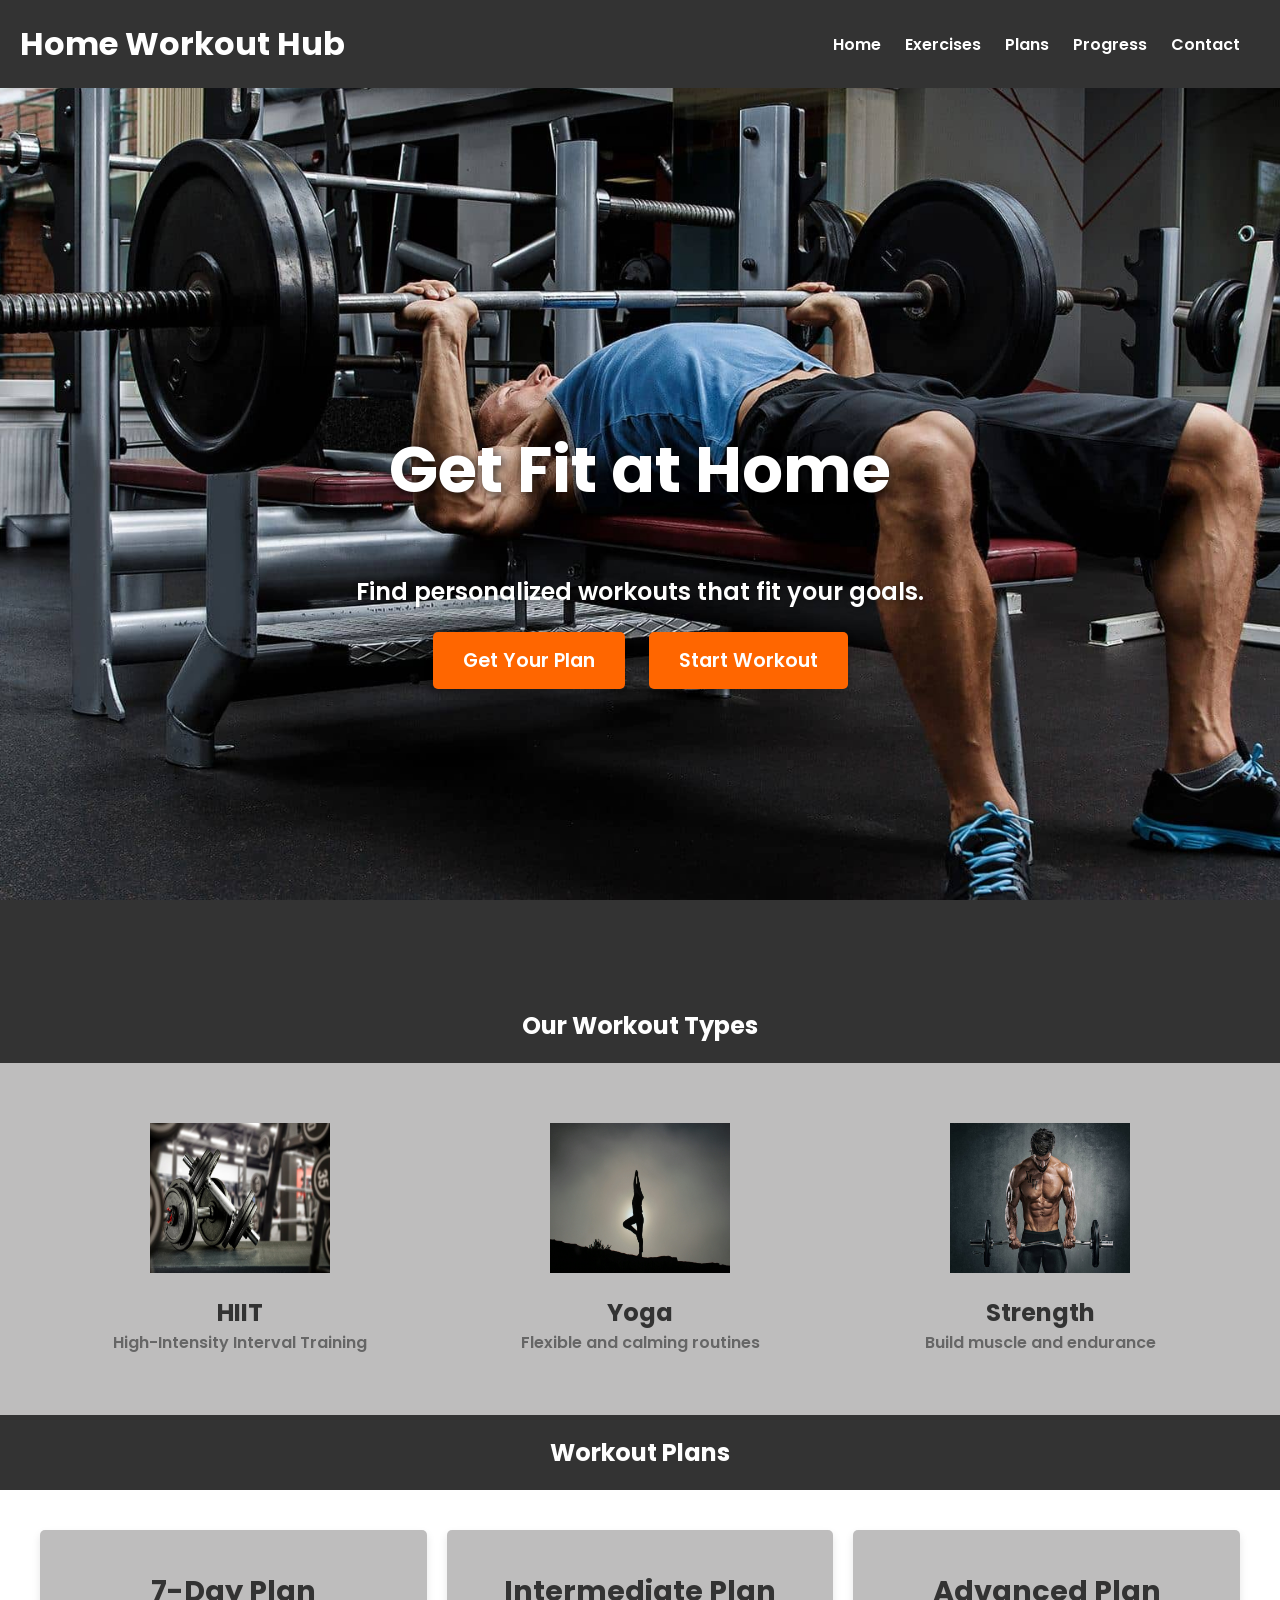
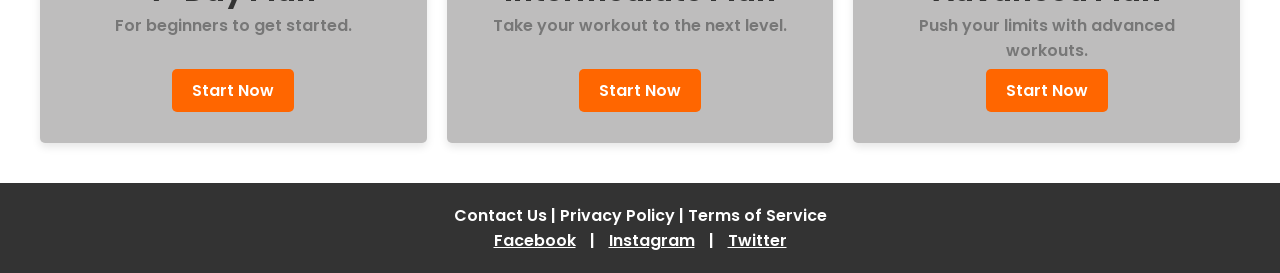
<file: index.html>
<!DOCTYPE html>
<html lang="en">
<head>
    <meta charset="UTF-8">
    <meta name="viewport" content="width=device-width, initial-scale=1.0">
    <meta http-equiv="X-UA-Compatible" content="ie=edge">
    <title>Home Workout Hub</title>
    <link rel="stylesheet" href="styles.css">
</head>
<body>
    <!-- Progress Section -->
    <!-- <progress id="pageProgress" value="0" max="100" style="width: 100%; height: 5px;"></progress> -->
    
    <!-- Header Section -->
    <header>
        <div class="logo">
            <h1>Home Workout Hub</h1>
        </div>
        <nav>
            <ul>
                <li><a href="#home">Home</a></li>
                <li><a href="#exercises">Exercises</a></li>
                <li><a href="#plans">Plans</a></li>
                <li><a href="#pageProgress">Progress</a></li>
                <li><a href="#Contact">Contact</a></li>
            </ul>
        </nav>
        <div class="hamburger-menu">
            <span>&#9776;</span>
        </div>
    </header>

    <!-- Hero Section -->
    <section id="home" class="hero">
        <div class="hero-text">
            <h2>Get Fit at Home</h2>
            <p>Find personalized workouts that fit your goals.</p>
            <a href="#plans" class="cta-button">Get Your Plan</a>
            <a href="#exercises" class="cta-button">Start Workout</a>
        </div>
    </section>

    


    <!-- Features Section -->
    <section id="exercises">
        <div class="h2">
        <h2 style="text-align: center">Our Workout Types </h2>
        </div>
        <div class="feature-grid">
           
            <div class="feature">
                <a href="HIIT.html">
                     <img src="assests/img3.jpg" alt="HIIT">
                </a>
                <h3>HIIT</h3>
                <p>High-Intensity Interval Training</p>
            </div>
            
            <div class="feature">
                <a href="YOGA.html">
                    <img src="assests/yoga-img.jpg" alt="Yoga">
                </a>
                <h3>Yoga</h3>
                <p>Flexible and calming routines</p>
            </div>
            <div class="feature">
                <a href="STRENGTH.html">
                <img src="assests/image-1.jpg" alt="Strength">
                </a>
                <h3>Strength</h3>
                <p>Build muscle and endurance</p>
            </div>
        </div>
    </section>

    <!-- Workout Plans Section -->
    <section id="plans">
        <h2 style="text-align: center">Workout Plans</h2>
        <div class="plans-grid">
            <div class="plan">
                <h3>7-Day Plan</h3>
                <p>For beginners to get started.
                    <br><br>
                </p>
                <a href="#" class="btn">Start Now</a>
            </div>
            <div class="plan">
                <h3>Intermediate Plan</h3>
                <p>Take your workout to the next level.
                    <br><br>
                </p>
                <a href="#" class="btn">Start Now</a>
            </div>
            <div class="plan">
                <h3>Advanced Plan</h3>
                <p>Push your limits with advanced workouts.</p>
                <a href="#" class="btn">Start Now</a>
            </div>
        </div>
    </section>

    <!-- Footer Section -->
    <footer id="Contact">
        <p>Contact Us | Privacy Policy | Terms of Service</p>
        <div class="socials">
            <a href="#">Facebook</a> | <a href="#">Instagram</a> | <a href="#">Twitter</a>
        </div>
    </footer>

    <script src="script.js"></script>
</body>
</html>
</file>
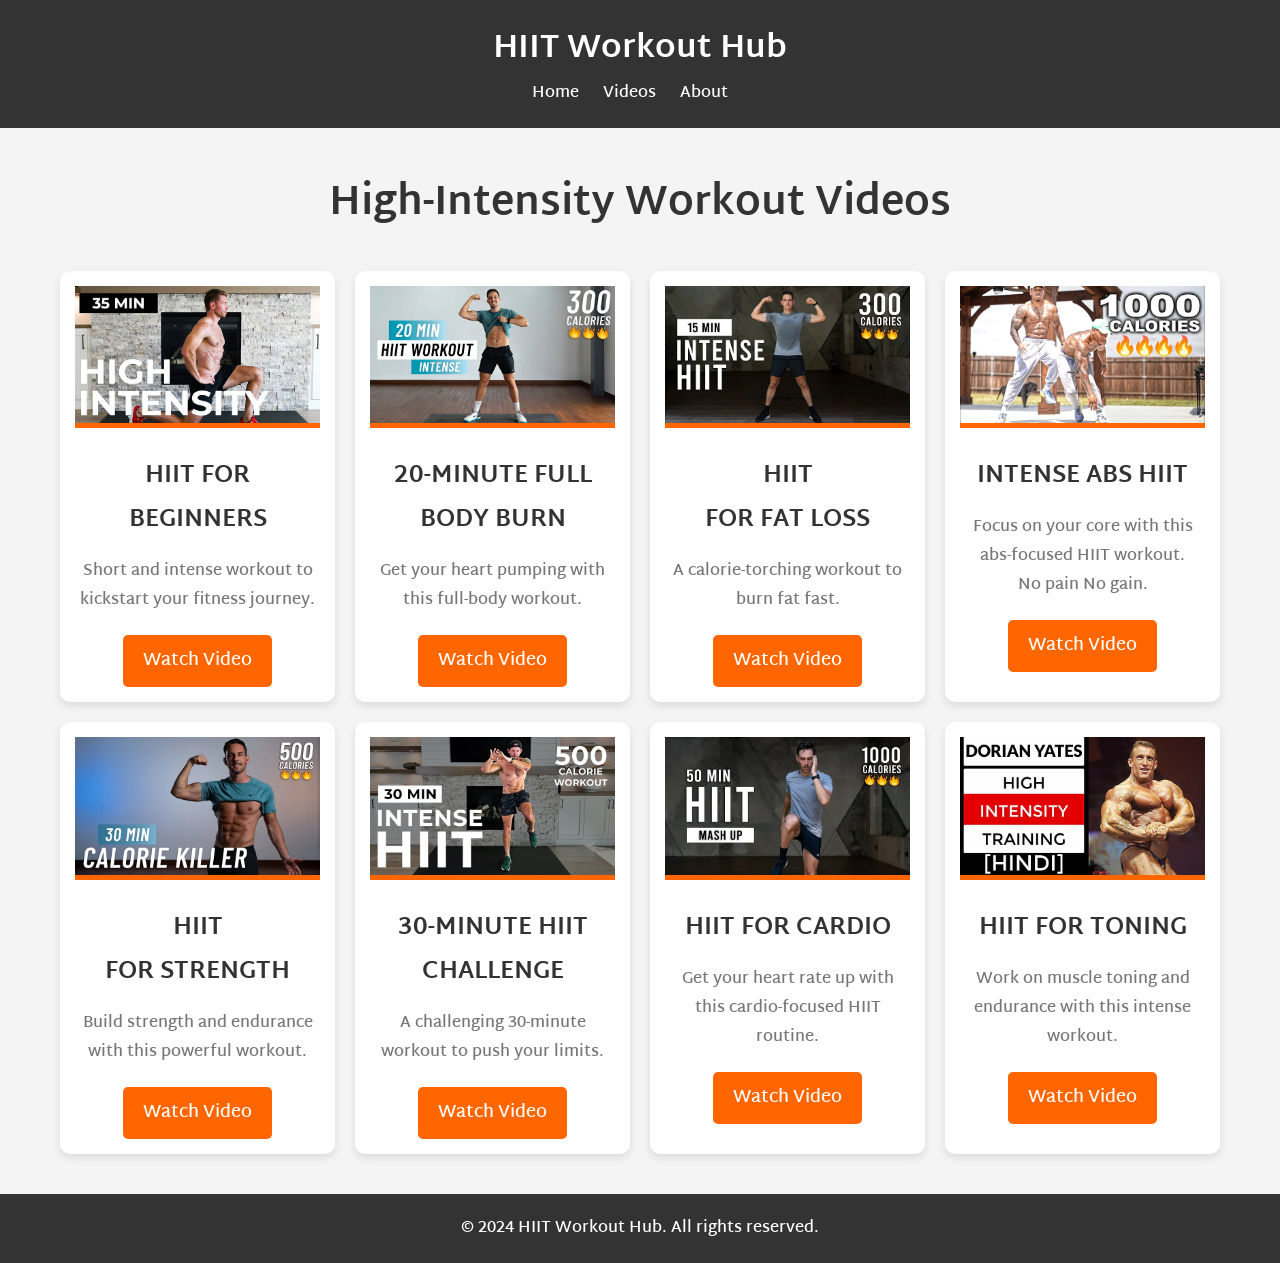
<file: HIIT.html>
<!DOCTYPE html>
<html lang="en">
<head>
    <meta charset="UTF-8">
    <meta name="viewport" content="width=device-width, initial-scale=1.0">
    <title>High-Intensity Workout Videos</title>
    <link rel="stylesheet" href="styles2.css">
</head>
<body>
    <header>
        <div class="logo">
            <h1>HIIT Workout Hub</h1>
        </div>
        <nav>
            <ul>
                <li><a href="index.html">Home</a></li>
                <li><a href="#videos">Videos</a></li>
                <li><a href="#about">About</a></li>
            </ul>
        </nav>
    </header>

    <section id="videos">
        <h2>High-Intensity Workout Videos</h2>
        <div class="video-grid">
            <div class="video-item">
                <img src="assests/highin-1.webp" alt="HIIT Video 1">
                <h3>HIIT for Beginners</h3>
                <p>Short and intense workout to kickstart your fitness journey.</p>
                <a href="https://www.youtube.com/watch?v=NYw7pSshts0&pp=ygUWaGlnaCBpbnRlbnNpdHkgd29ya291dA%3D%3D" target="_blank">Watch Video</a>
            </div>
            <div class="video-item">
                <img src="assests/highin-2.webp" alt="HIIT Video 2">
                <h3>20-Minute Full Body Burn</h3>
                <p>Get your heart pumping with this full-body workout.</p>
                <a href="https://www.youtube.com/watch?v=-hSma-BRzoo&pp=ygUWaGlnaCBpbnRlbnNpdHkgd29ya291dA%3D%3D" target="_blank">Watch Video</a>
            </div>
            <div class="video-item">
                <img src="assests/highin3.webp" alt="HIIT Video 3">
                <h3>HIIT <br> for Fat Loss</h3>
                <p>A calorie-torching workout to burn fat fast.</p>
                <a href="https://www.youtube.com/watch?v=J212vz33gU4&pp=ygUWaGlnaCBpbnRlbnNpdHkgd29ya291dA%3D%3D" target="_blank">Watch Video</a>
            </div>
            <div class="video-item">
                <img src="assests/highin-4.webp" alt="HIIT Video 4">
                <h3>Intense Abs HIIT</h3>
                <p>Focus on your core with this abs-focused HIIT workout. <br>
                No pain No gain. 
                </p>
                <a href="https://www.youtube.com/watch?v=HzfHKN6rmpk&pp=ygUWaGlnaCBpbnRlbnNpdHkgd29ya291dA%3D%3D" target="_blank">Watch Video</a>
            </div>
            <div class="video-item">
                <img src="assests/highin-5.webp" alt="HIIT Video 5">
                <h3>HIIT <br> for Strength</h3>
                <p>Build strength and endurance with this powerful workout.</p>
                <a href="https://www.youtube.com/watch?v=onY-vv46tpU&pp=ygUWaGlnaCBpbnRlbnNpdHkgd29ya291dA%3D%3D" target="_blank">Watch Video</a>
            </div>
            <div class="video-item">
                <img src="assests/highin-6.webp" alt="HIIT Video 6">
                <h3>30-Minute HIIT Challenge</h3>
                <p>A challenging 30-minute workout to push your limits.</p>
                <a href="https://www.youtube.com/watch?v=4nPKyvKmFi0&pp=ygUWaGlnaCBpbnRlbnNpdHkgd29ya291dA%3D%3D" target="_blank">Watch Video</a>
            </div>
            <div class="video-item">
                <img src="assests/highin-7.webp" alt="HIIT Video 7">
                <h3>HIIT for Cardio</h3>
                <p>Get your heart rate up with this cardio-focused HIIT routine.</p>
                <a href="https://www.youtube.com/watch?v=1s_0rUUo0A0&pp=ygUWaGlnaCBpbnRlbnNpdHkgd29ya291dA%3D%3D" target="_blank">Watch Video</a>
            </div>
            <div class="video-item">
                <img src="assests/highin-8.webp" alt="HIIT Video 8">
                <h3>HIIT for Toning</h3>
                <p>Work on muscle toning and endurance with this intense workout.</p>
                <a href="https://www.youtube.com/watch?v=IfKbGKnlt4A&pp=ygUWaGlnaCBpbnRlbnNpdHkgd29ya291dA%3D%3D" target="_blank">Watch Video</a>
            </div>
           
        </div>
    </section>

    <footer>
        <p>&copy; 2024 HIIT Workout Hub. All rights reserved.</p>
    </footer>

    <script src="script.js"></script>
</body>
</html>
</file>
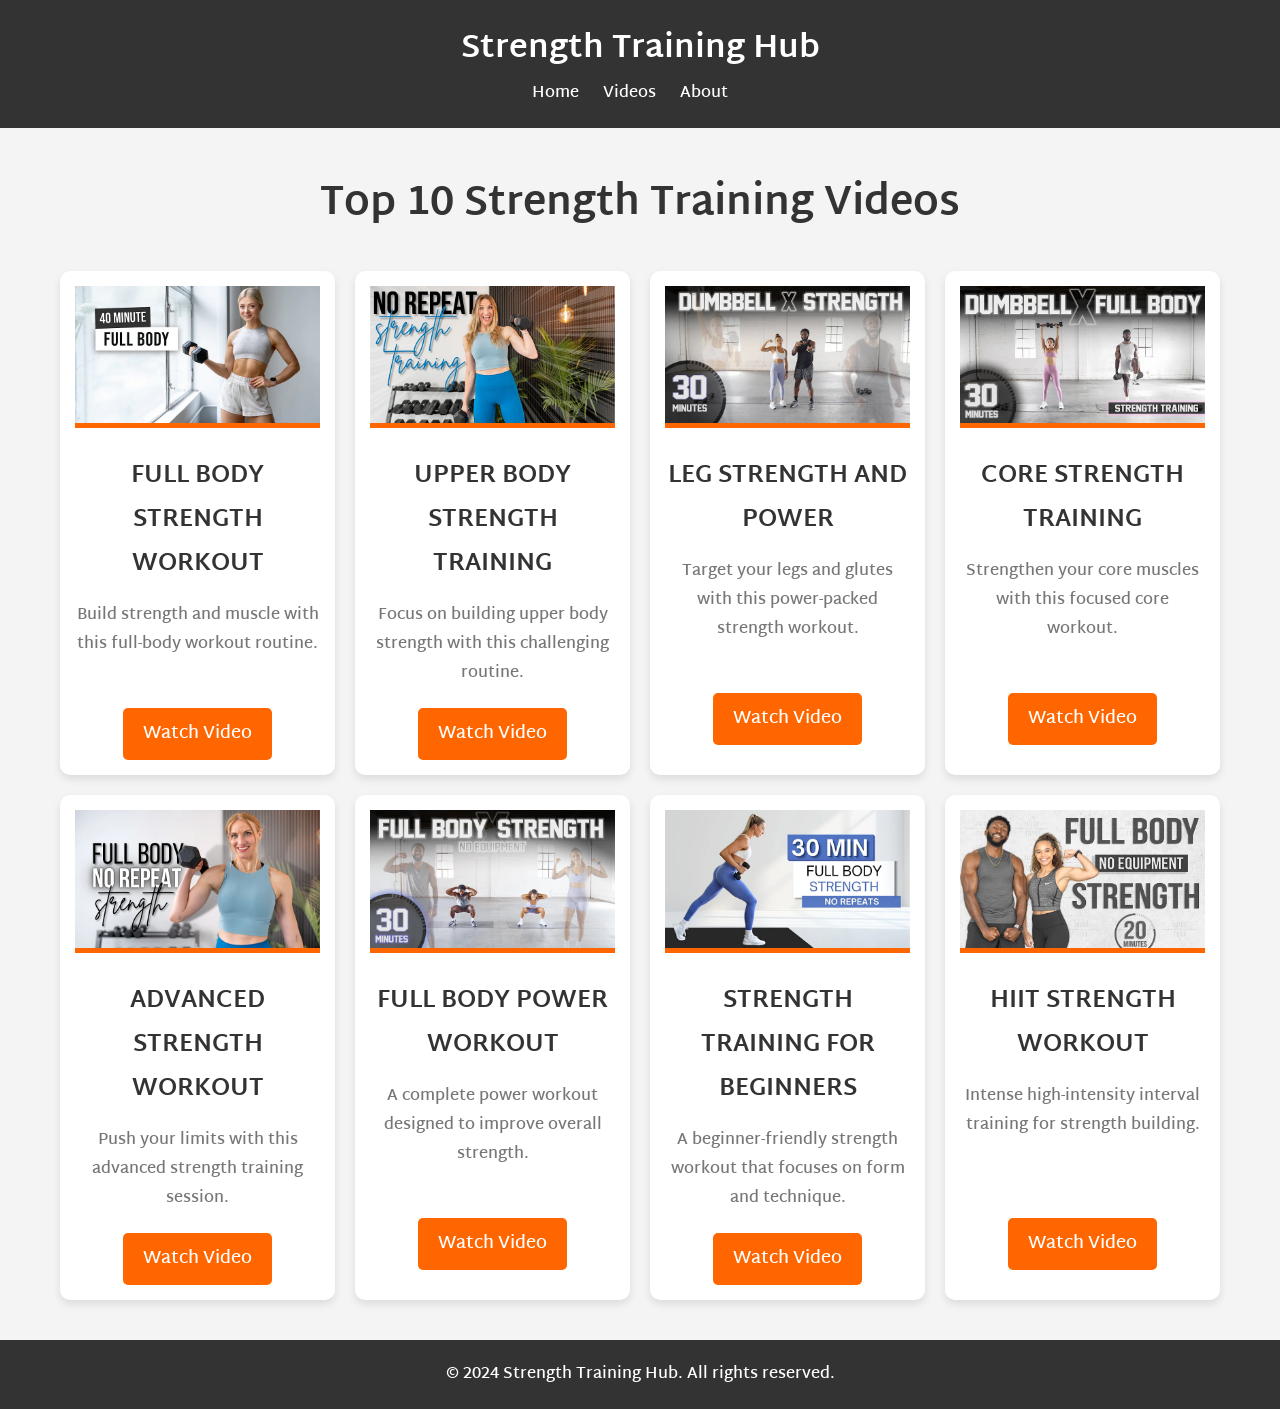
<file: STRENGTH.html>
<!DOCTYPE html>
<html lang="en">
<head>
    <meta charset="UTF-8">
    <meta name="viewport" content="width=device-width, initial-scale=1.0">
    <title>Strength Training Video Collection</title>
    <link rel="stylesheet" href="styles2.css">
</head>
<body>
    <header>
        <div class="logo">
            <h1>Strength Training Hub</h1>
        </div>
        <nav>
            <ul>
                <li><a href="index.html">Home</a></li>
                <li><a href="#videos">Videos</a></li>
                <li><a href="#videos">About</a></li>
            </ul>
        </nav>
    </header>

    <section id="videos">
        <h2>Top 10 Strength Training Videos</h2>
        <div class="video-grid">
            <div class="video-item">
                <img src="strength/str-1.webp" alt="Strength Video 1">
                <h3>Full Body Strength Workout</h3>
                <p>Build strength and muscle with this full-body workout routine. <br> <br>  </p>
                <a href="https://www.youtube.com/watch?v=MTF8-wuTH4Y&pp=ygUYc3RyZW5ndGggdHJhaW5pbmcgdmlkZW9z" target="_blank">Watch Video</a>
            </div>
            <div class="video-item">
                <img src="strength/str-2.webp" alt="Strength Video 2">
                <h3>Upper Body Strength Training</h3>
                <p>Focus on building upper body strength with this challenging routine.</p>
                <a href="https://www.youtube.com/watch?v=tj0o8aH9vJw&pp=ygUYc3RyZW5ndGggdHJhaW5pbmcgdmlkZW9z" target="_blank">Watch Video</a>
            </div>
            <div class="video-item">
                <img src="strength/str-3.webp" alt="Strength Video 3">
                <h3>Leg Strength and Power</h3>
                <p>Target your legs and glutes with this power-packed strength workout. <br> <br> </p>
                <a href="https://www.youtube.com/watch?v=AjAVhtQ2vok&pp=ygUYc3RyZW5ndGggdHJhaW5pbmcgdmlkZW9z" target="_blank">Watch Video</a>
            </div>
            <div class="video-item">
                <img src="strength/str-4.webp" alt="Strength Video 4">
                <h3>Core Strength Training</h3>
                <p>Strengthen your core muscles with this focused core workout. <br><br></p>
                <a href="https://www.youtube.com/watch?v=XxuRSjER3Qk&pp=ygUYc3RyZW5ndGggdHJhaW5pbmcgdmlkZW9z" target="_blank">Watch Video</a>
            </div>
            <div class="video-item">
                <img src="strength/str-5.webp" alt="Strength Video 5">
                <h3>Advanced Strength Workout</h3>
                <p>Push your limits with this advanced strength training session.</p>
                <a href="https://www.youtube.com/watch?v=VEHDLpM5w1I&pp=ygUYc3RyZW5ndGggdHJhaW5pbmcgdmlkZW9z" target="_blank">Watch Video</a>
            </div>
            <div class="video-item">
                <img src="strength/str-6.webp" alt="Strength Video 6">
                <h3>Full Body Power Workout</h3>
                <p>A complete power workout designed to improve overall strength. <br><br> </p>
                <a href="https://www.youtube.com/watch?v=9FBIaqr7TjQ&pp=ygUYc3RyZW5ndGggdHJhaW5pbmcgdmlkZW9z" target="_blank">Watch Video</a>
            </div>
            <div class="video-item">
                <img src="strength/str-7.webp" alt="Strength Video 7">
                <h3>Strength Training for Beginners</h3>
                <p>A beginner-friendly strength workout that focuses on form and technique.</p>
                <a href="https://www.youtube.com/watch?v=36BuhRO3zng&pp=ygUYc3RyZW5ndGggdHJhaW5pbmcgdmlkZW9z" target="_blank">Watch Video</a>
            </div>
            <div class="video-item">
                <img src="strength/str-8.webp" alt="Strength Video 8">
                <h3>HIIT Strength Workout</h3>
                <p>Intense high-intensity interval training for strength building. <br><br><br> </p>
                <a href="https://www.youtube.com/watch?v=Q2cMMnUuKYQ&pp=ygUYc3RyZW5ndGggdHJhaW5pbmcgdmlkZW9z" target="_blank">Watch Video</a>
            </div>
        </div>
    </section>

    <footer>
        <p>&copy; 2024 Strength Training Hub. All rights reserved.</p>
    </footer>

    <script src="script.js"></script>
</body>
</html>
</file>
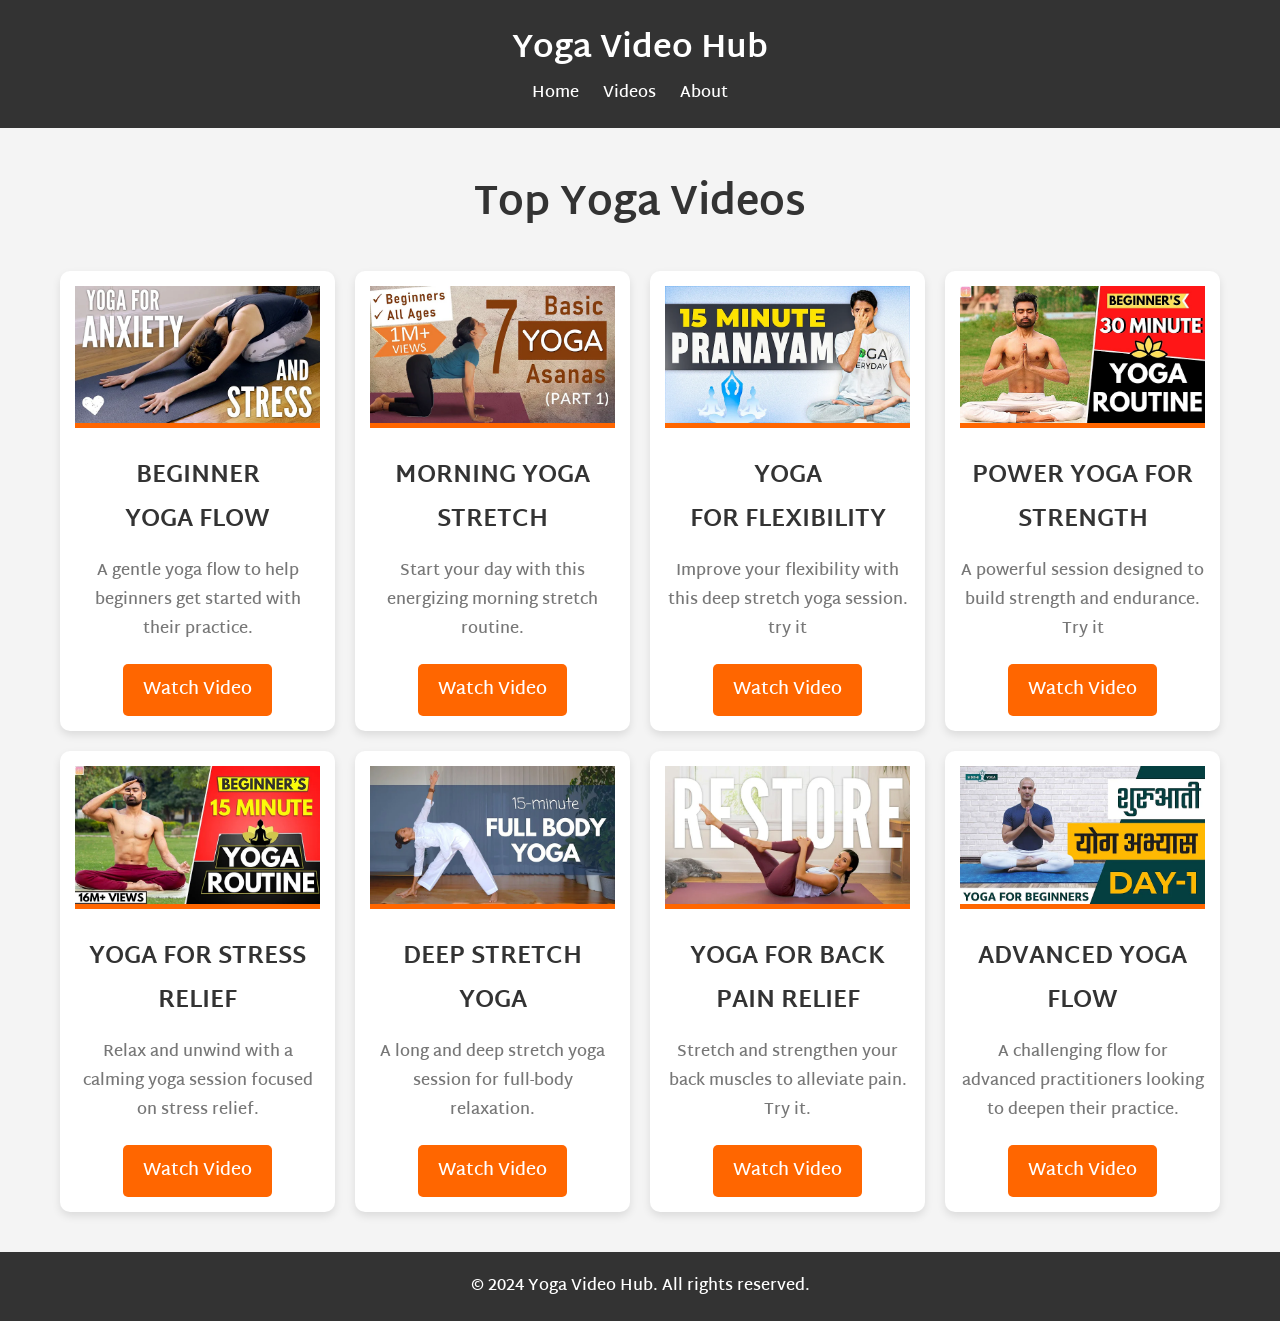
<file: YOGA.html>
<!DOCTYPE html>
<html lang="en">
<head>
    <meta charset="UTF-8">
    <meta name="viewport" content="width=device-width, initial-scale=1.0">
    <title>Yoga Video Collection</title>
    <link rel="stylesheet" href="styles2.css">
</head>
<body>
    <header>
        <div class="logo">
            <h1>Yoga Video Hub</h1>
        </div>
        <nav>
            <ul>
                <li><a href="index.html">Home</a></li>
                <li><a href="#videos">Videos</a></li>
                <li><a href="#about">About</a></li>
            </ul>
        </nav>
    </header>

    <section id="videos">
        <h2>Top Yoga Videos</h2>
        <div class="video-grid">
            <div class="video-item">
                <img src="yoga/yoga-1.webp" alt="Yoga Video 1">
                <h3>Beginner <br> Yoga Flow</h3>
                <p>A gentle yoga flow to help beginners get started with their practice.</p>
                <a href="https://www.youtube.com/watch?v=hJbRpHZr_d0&pp=ygULeW9nYSB2aWRlb3M%3D" target="_blank">Watch Video</a>
            </div>
            <div class="video-item">
                <img src="yoga/yoga-2.webp" alt="Yoga Video 2">
                <h3>Morning Yoga StretcH</h3>
                <p>Start your day with this energizing morning stretch routine.</p>
                <a href="https://www.youtube.com/watch?v=149Iac5fmoE&t=55s&pp=ygULeW9nYSB2aWRlb3M%3D" target="_blank">Watch Video</a>
            </div>
            <div class="video-item">
                <img src="yoga/yoga-3.webp" alt="Yoga Video 3">
                <h3>Yoga <br> for Flexibility</h3>
                <p>Improve your flexibility with this deep stretch yoga session. <br> try it</p>
                <a href="https://www.youtube.com/watch?v=I77hh5I69gA&pp=ygULeW9nYSB2aWRlb3M%3D" target="_blank">Watch Video</a>
            </div>
            <div class="video-item">
                <img src="yoga/yoga-4.webp" alt="Yoga Video 4">
                <h3>Power Yoga for Strength</h3>
                <p>A powerful session designed to build strength and endurance. <br> Try it </p>
                <a href="https://www.youtube.com/watch?v=dAqQqmaI9vY&t=40s&pp=ygULeW9nYSB2aWRlb3M%3D" target="_blank">Watch Video</a>
            </div>
            <div class="video-item">
                <img src="yoga/yoga-5.webp" alt="Yoga Video 5">
                <h3>Yoga for Stress Relief</h3>
                <p>Relax and unwind with a calming yoga session focused on stress relief.</p>
                <a href="https://www.youtube.com/watch?v=s2NQhpFGIOg&t=47s&pp=ygULeW9nYSB2aWRlb3M%3D" target="_blank">Watch Video</a>
            </div>
            <div class="video-item">
                <img src="yoga/yoga-6.webp" alt="Yoga Video 6">
                <h3>Deep Stretch Yoga</h3>
                <p>A long and deep stretch yoga session for full-body relaxation.</p>
                <a href="https://www.youtube.com/watch?v=brjAjq4zEIE&pp=ygULeW9nYSB2aWRlb3M%3D" target="_blank">Watch Video</a>
            </div>
            <div class="video-item">
                <img src="yoga/yoga-7.webp" alt="Yoga Video 7">
                <h3>Yoga for Back Pain Relief</h3>
                <p>Stretch and strengthen your back muscles to alleviate pain.
                <br>Try it.
                </p>
                <a href="https://www.youtube.com/watch?v=FdyhENXyIQ4&pp=ygULeW9nYSB2aWRlb3M%3D" target="_blank">Watch Video</a>
            </div>
            <div class="video-item">
                <img src="yoga/yoga-8.webp" alt="Yoga Video 8">
                <h3>Advanced Yoga Flow</h3>
                <p>A challenging flow for advanced practitioners looking to deepen their practice.</p>
                <a href="https://www.youtube.com/watch?v=_Mx24iENIEY&pp=ygULeW9nYSB2aWRlb3M%3D" target="_blank">Watch Video</a>
            </div>
            
        </div>
    </section>

    <footer>
        <p>&copy; 2024 Yoga Video Hub. All rights reserved.</p>
    </footer>

    <script src="script.js"></script>
</body>
</html>
</file>
<file: styles.css>
@import url('https://fonts.googleapis.com/css2?family=Martel+Sans:wght@200;300;400;600;700;800;900&family=Poppins:ital,wght@0,100;0,200;0,300;0,400;0,500;0,600;0,700;0,800;0,900;1,100;1,200;1,300;1,400;1,500;1,600;1,700;1,800;1,900&display=swap');


* {
    margin: 0;
    padding: 0;
    box-sizing: border-box;
}

/* Styling for the progress bar */
/* progress {
    -webkit-appearance: none;
    appearance: none;
    width: 100%;
    height: 5px;
    margin-top: 0;
    border-radius: 5px;
}

progress::-webkit-progress-bar {
    background-color: #eee;
    border-radius: 5px;
}

progress::-webkit-progress-value {
    background-color: #333;
    border-radius: 5px;
} */




body {
    font-family: "Poppins", serif;
    font-weight: 600;
    font-style: normal;
    background-color: #333;
    color: white;
}

header {
    display: flex;
    justify-content: space-between;
    align-items: center;
    padding: 20px;
    background-color: #333;
    color: white;
    position: relative;
}

header nav ul {
    list-style-type: none;
}

header nav ul li {
    display: inline;
    margin-right: 20px;
}

header nav ul li a {
    color: white;
    text-decoration: none;
}

.hamburger-menu {
    display: none;
}

 h2{
    padding: 20px 0;
}

.hero {
    background: url('assests/bgimage.png') no-repeat center center/cover;
    height: 100vh;
    display: flex;
    justify-content: center;
    align-items: center;
    text-align: center;
    color: white;
    background-position: center;
    background-attachment: fixed;
}

.hero-text h2 {
    font-size: 4rem;
    text-shadow: 2px 2px 10px rgba(0, 0, 0, 0.7);
}

.hero-text p {
    font-size: 1.5rem;
    margin: 37px 0;
    text-shadow: 1px 1px 6px rgba(0, 0, 0, 0.5);
}

.cta-button {
    background-color: #ff6600;
    color: white;
    padding: 15px 30px;
    margin: 10px;
    text-decoration: none;
    border-radius: 5px;
    font-size: 1.2rem;
    box-shadow: 0 4px 8px rgba(0, 0, 0, 0.3);
}

.feature-grid {
    display: flex;
    justify-content: space-around;
    padding: 40px;
    text-align: center;
    background: #bebdbd;
}

.feature {
    flex: 1;
    padding: 20px;
    transition: transform 0.3s ease;
}

.feature:hover {
    transform: translateY(-10px);
    cursor: pointer;
}

.feature img {
    width: 180px;
    height: 150px;
    margin-bottom: 15px;
}

.feature h3 {
    font-size: 1.5rem;
    color: #333;
}

.feature p {
    font-size: 1rem;
    color: #666;
}

.plans-grid {
    display: grid;
    grid-template-columns: repeat(3, 1fr);
    gap: 20px;
    padding: 40px;
    background: white;
}

.plan {
    background: #bebdbd;
    padding: 40px;
    border-radius: 5px;
    text-align: center;
    box-shadow: 0 4px 8px rgba(0, 0, 0, 0.1);
}

@media (max-width: 768px) {
/* Initially position the menu off-screen */
header nav ul {
    display: none;  /* Hide the menu initially */
    position: fixed;  /* Fix it to the left of the screen */
    left: -250px;  /* Position off-screen */
    top: 0;
    height: 100vh;  /* Full screen height */
    width: 250px;  /* Set the width of the menu */
    background-color: #333;  /* Dark background color */
    flex-direction: column;  /* Stack items vertically */
    list-style-type: none;  /* Remove bullet points */
    padding: 0;
    transition: left 0.3s ease-in-out;  /* Smooth transition for sliding */
}

/* When the menu is active, it slides into the screen */
header nav ul.active {
    display: flex;  /* Show the menu */
    left: 0;  /* Move the menu into view */
}

/* Style the list items */
header nav ul li {
    margin: 20px 0;
    padding: 10px;
    text-align: center;
}

header nav ul li a {
    color: white;
    text-decoration: none;
    font-size: 18px;
}

/* Optional: Style the hamburger menu */
.hamburger-menu {
    font-size: 17px;
    background: none;
    border: none;
    cursor: pointer;
}
}

.plan h3 {
    font-size: 1.8rem;
    color: #333;
}

.plan p {
    font-size: 1rem;
    color: #777;
    margin-bottom: 15px;
}

.plan .btn {
    background-color: #ff6600;
    color: white;
    padding: 10px 20px;
    text-decoration: none;
    border-radius: 5px;
    font-size: 1rem;
}

footer {
    background-color: #333;
    color: white;
    padding: 20px;
    text-align: center;
}

footer .socials a {
    color: white;
    margin: 0 10px;
}

@media (max-width: 768px) {
    .hero-text h2 {
        font-size: 2.5rem;
    }

    .hero-text p {
        font-size: 1.2rem;
    }

    .feature-grid a{
        text-decoration: none;
    }

    header nav ul {
        display: flex;
        flex-direction: column;
    }

    .hamburger-menu {
        display: block;
        cursor: pointer;
    }

    .feature-grid {
        flex-direction: column;
        align-items: center;
    }

    .plans-grid {
        grid-template-columns: 1fr;
    }
}

@media (max-width: 480px) {
    .hero-text h2 {
        font-size: 2rem;
    }



    header nav ul {
        display: flex;
        flex-direction: column;
    }

    .cta-button {
        font-size: 1rem;
        padding: 12px 25px;
    }

    /* .feature img {
        width: 60px;
        height: 60px;
    } */

    .plan .btn {
        font-size: 0.9rem;
        padding: 8px 15px;
    }
}
</file>
<file: styles2.css>
@import url('https://fonts.googleapis.com/css2?family=Martel+Sans:wght@200;300;400;600;700;800;900&family=Poppins:ital,wght@0,100;0,200;0,300;0,400;0,500;0,600;0,700;0,800;0,900;1,100;1,200;1,300;1,400;1,500;1,600;1,700;1,800;1,900&display=swap');

* {
    margin: 0;
    padding: 0;
    box-sizing: border-box;
}

body {
    font-family: "Martel Sans", serif;
    font-weight: 600;
    font-style: normal;
    background-color: #f4f4f4;
    color: #333;
}

header {
    background-color: #333;
    color: white;
    padding: 20px;
    text-align: center;
}

header h1 {
    font-size: 2rem;
}

header nav ul {
    list-style-type: none;
    padding: 0;
}

header nav ul li {
    display: inline;
    margin-right: 20px;
}

header nav ul li a {
    color: white;
    text-decoration: none;
    font-size: 1rem;
}

#videos {
    margin: 40px auto;
    max-width: 1200px;
    padding: 0 20px;
}

#videos h2 {
    text-align: center;
    font-size: 2.5rem;
    margin-bottom: 30px;
}

.video-grid {
    display: grid;
    grid-template-columns: repeat(auto-fill, minmax(250px, 1fr));
    gap: 20px;
}

.video-item {
    background-color: white;
    border-radius: 10px;
    box-shadow: 0 4px 8px rgba(0, 0, 0, 0.1);
    text-align: center;
    padding: 15px;
    transition: transform 0.3s ease;
}

.video-item:hover {
    transform: translateY(-10px);
}

.video-item img {
    width: 100%;
    height: auto;
    border-bottom: 5px solid #ff6600;
}

.video-item h3 {
    font-size: 1.5rem;
    color: #333;
    margin: 15px 0;
    text-transform: uppercase;
}

.video-item p {
    color: #777;
    font-size: 1rem;
    margin-bottom: 20px;
    position: relative;
}

.video-item a {
    display: inline-block;
    background-color: #ff6600;
    color: white;
    padding: 10px 20px;
    text-decoration: none;
    border-radius: 5px;
    font-size: 1.1rem;
}

.video-item a:hover {
    background-color: #e55a00;
}

footer {
    background-color: #333;
    color: white;
    text-align: center;
    padding: 20px;
    margin-top: 40px;
}

footer p {
    font-size: 1rem;
}
</file>
